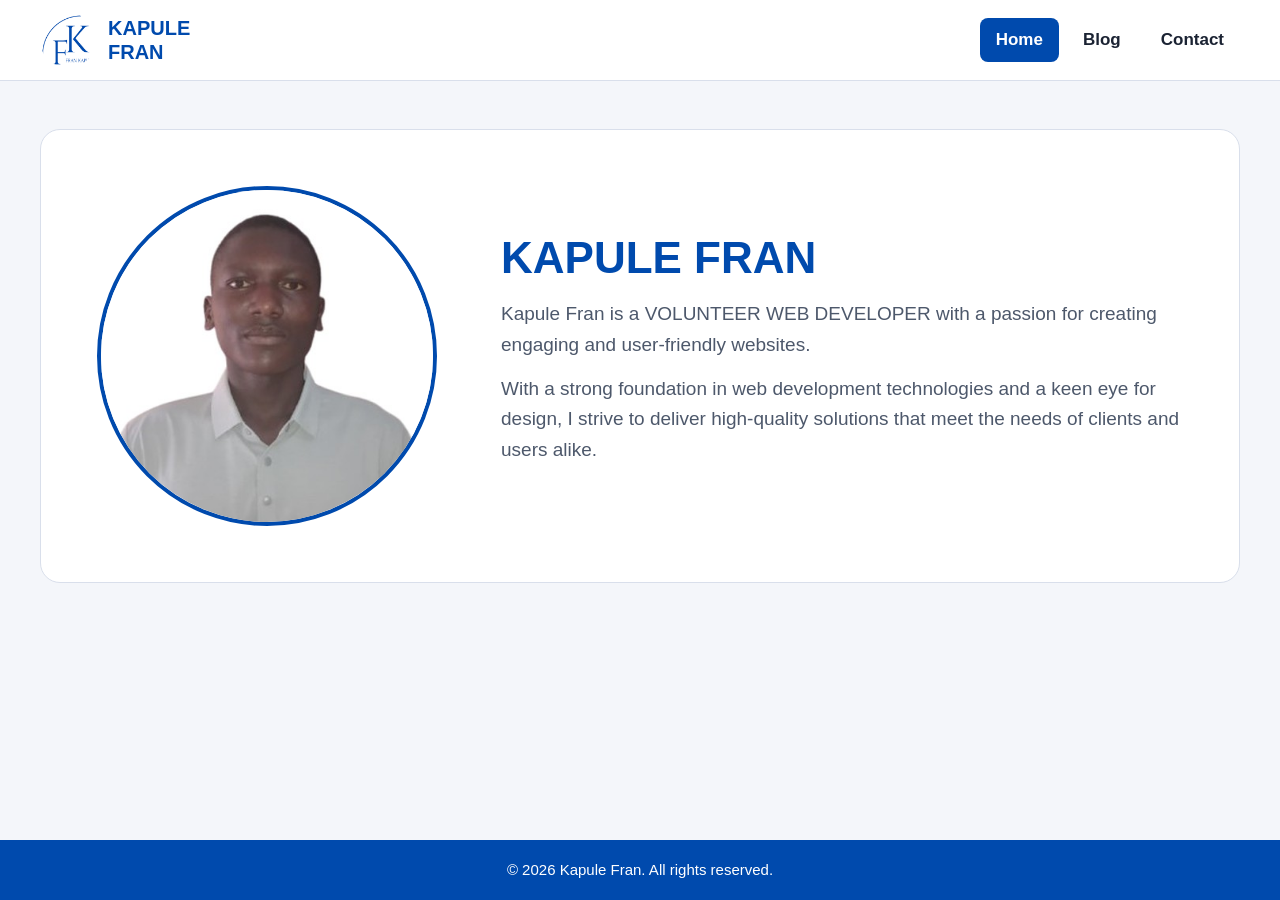
<file: index.html>
<!DOCTYPE html>
<html lang="en">
<head>
    <meta charset="UTF-8">
    <meta name="viewport" content="width=device-width, initial-scale=1.0">
    <title>Kapule Fran</title>
    <link rel="icon" href="logo.png" type="image/png">
    <link rel="stylesheet" href="style.css">
</head>

<body>
    <div class="homepage-container">

        <header>
            <nav class="navbar">
                <div class="logo">
                    <img src="logo.png" alt="Fran Kapule logo" width="56" height="56">
                    <span>KAPULE <br> FRAN</span>
                </div>
                <div class="nav-links">
                    <a href="index.html" aria-current="page">Home</a>
                    <a href="blog.html">Blog</a>
                    <a href="contact.html">Contact</a>
                </div>
            </nav>
        </header>

        <main>
            <section class="description">
                <div class="profile-image">
                    <img src="photo.jpg" alt="Kapule Fran" width="420" height="420">
                </div>

                <div class="brief">
                    <h2>KAPULE FRAN</h2>
                    <p>Kapule Fran is a VOLUNTEER WEB DEVELOPER with a passion for creating engaging and user-friendly websites.</p>
                    <p>With a strong foundation in web development technologies and a keen eye for design, I strive to deliver high-quality solutions that meet the needs of clients and users alike.</p>
                </div>
            </section>
        </main>

        <footer>
            <p>&copy; 2026 Kapule Fran. All rights reserved.</p>
        </footer>
    </div>
</body>
</html>
</file>
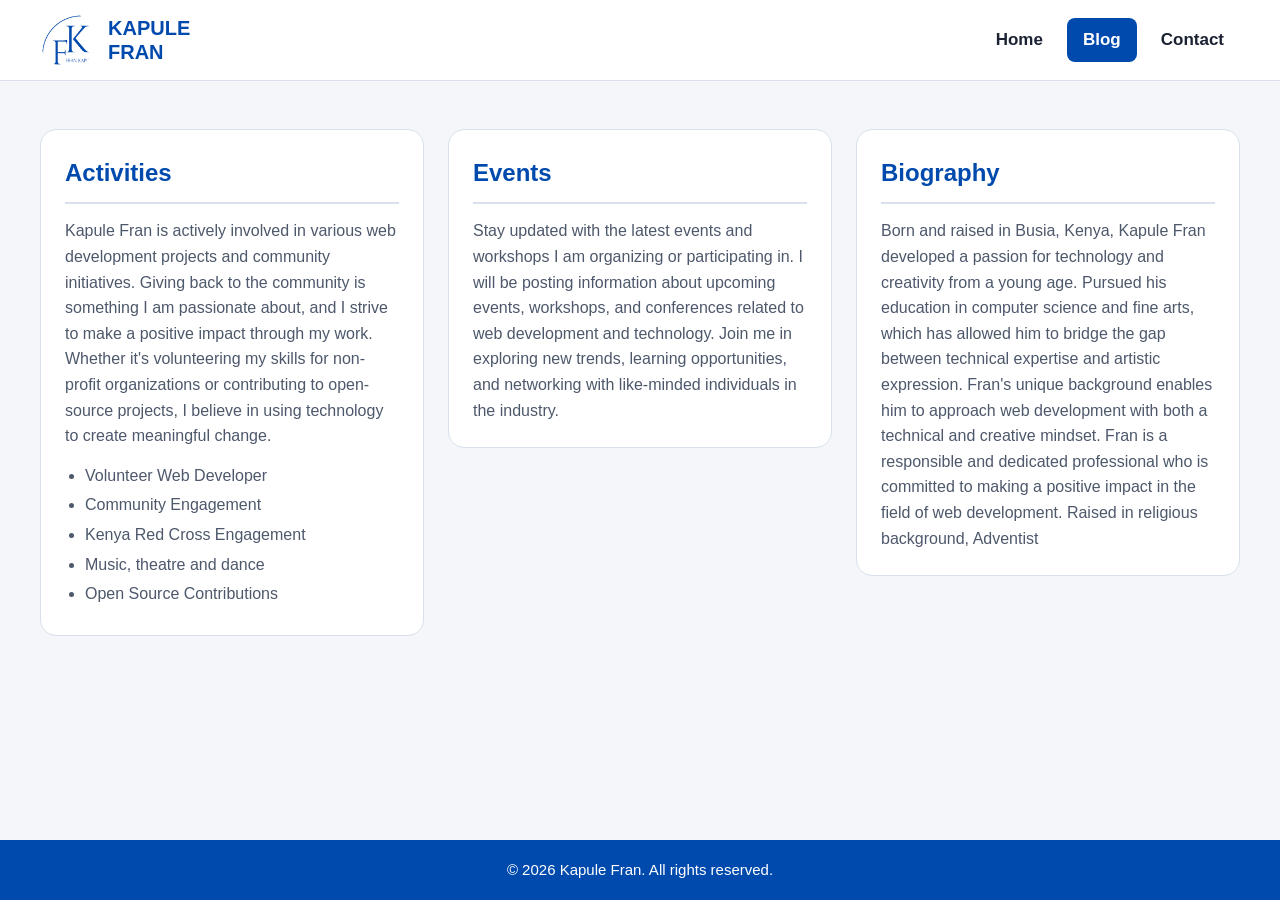
<file: blog.html>
<!DOCTYPE html>
<html lang="en">
<head>
    <meta charset="UTF-8">
    <meta name="viewport" content="width=device-width, initial-scale=1.0">
    <title>Blog - Kapule Fran</title>
    <link rel="icon" href="logo.png" type="image/png">
    <link rel="stylesheet" href="style.css">
</head>

<body>
    <div class="homepage-container">

        <header>
            <nav class="navbar">
                <div class="logo">
                    <img src="logo.png" alt="Fran Kapule logo" width="56" height="56">
                    <span>KAPULE <br> FRAN</span>
                </div>
                <div class="nav-links">
                    <a href="index.html">Home</a>
                    <a href="blog.html" aria-current="page">Blog</a>
                    <a href="contact.html">Contact</a>
                </div>
            </nav>
        </header>

        <main class="blog-content">
        

        <!--ACTIVITIES-->
        <section class="blog-box">
            <h2>Activities</h2>
            <p>Kapule Fran is actively involved in various web development projects and community initiatives. Giving back to the community is something I am passionate about, and I strive to make a positive impact through my work. Whether it's volunteering my skills for non-profit organizations or contributing to open-source projects, I believe in using technology to create meaningful change.</p>
            <ul>
                <li>Volunteer Web Developer</li>
                <li>Community Engagement</li>
                <li>Kenya Red Cross Engagement</li>
                <li>Music, theatre and dance</li>
                <li>Open Source Contributions</li>
            </ul>
        </section>


        <!--EVENTS-->
        <section class="blog-box">
            <h2>Events</h2>
            <p>Stay updated with the latest events and workshops I am organizing or participating in. I will be posting information about upcoming events, workshops, and conferences related to web development and technology. 
Join me in exploring new trends, learning opportunities, and networking with like-minded individuals in the industry.</p>
        </section>

        <!--    BIOGRAPHY-->
        <section class="blog-box">
            <h2>Biography</h2>
            <p> Born and raised in Busia, Kenya, Kapule Fran developed a passion for technology and creativity from a young age.
                  Pursued his education in computer science and fine arts, which has allowed him to bridge the gap
                 between technical expertise and artistic expression. Fran's unique background enables him to approach web development with both a
                  technical and creative mindset. Fran is a responsible and dedicated professional who is committed to making a
                   positive impact in the field of web development. Raised in religious background, Adventist</p>
        </section>
        </main>

        <footer>
            <p>&copy; 2026 Kapule Fran. All rights reserved.</p>
        </footer>
    </div>
</body>
</html>
</file>
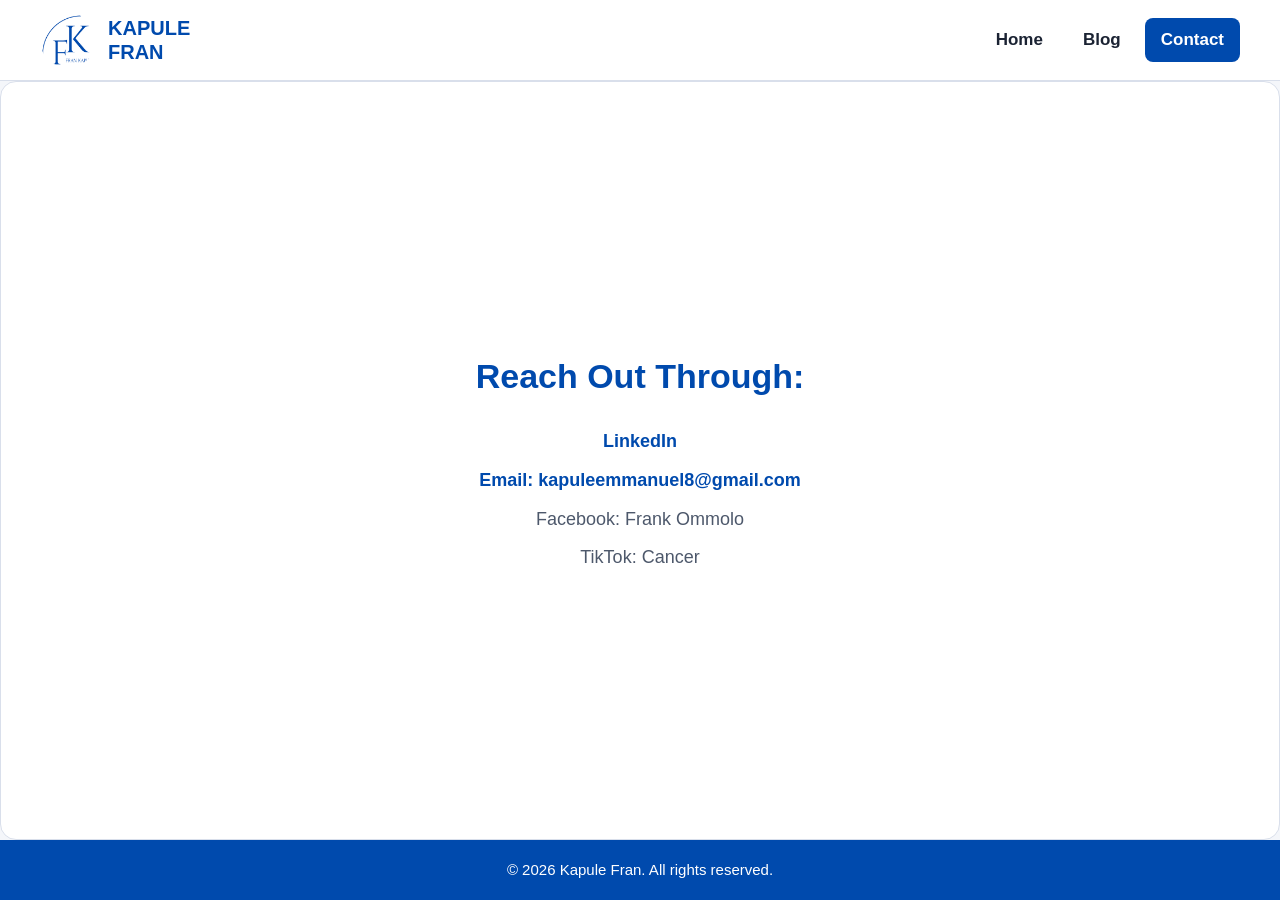
<file: contact.html>
<!DOCTYPE html>
<html lang="en">
<head>
    <meta charset="UTF-8">
    <meta name="viewport" content="width=device-width, initial-scale=1.0">
    <title>Contact - Kapule Fran</title>
    <link rel="icon" href="logo.png" type="image/png">
    <link rel="stylesheet" href="style.css">
</head>

<body>
    <div class="homepage-container">

        <header>
            <nav class="navbar">
                <div class="logo">
                    <img src="logo.png" alt="Fran Kapule logo" width="56" height="56">
                    <span>KAPULE <br> FRAN</span>
                </div>
                <div class="nav-links">
                    <a href="index.html">Home</a>
                    <a href="blog.html">Blog</a>
                    <a href="contact.html" aria-current="page">Contact</a>
                </div>
            </nav>
        </header>

        <main class="contact-content">
            <h2>Reach Out Through:</h2>

            <div class="contact-links">
                <a href="https://www.linkedin.com/in/kapule-fran-36ab26356?utm_source=share_via&utm_content=profile&utm_medium=member_android" target="_blank" rel="noopener">LinkedIn</a>
                <a href="mailto:kapuleemmanuel8@gmail.com">Email: kapuleemmanuel8@gmail.com</a>
                <p>Facebook: Frank Ommolo</p>
                <p>TikTok: Cancer</p>
            </div>
        </main>

        <footer>
            <p>&copy; 2026 Kapule Fran. All rights reserved.</p>
        </footer>
    </div>
</body>
</html>
</file>
<file: style.css>
/* ===== THEME: one accent (logo blue) + neutrals ===== */
:root {
    --accent: #004aad;
    --accent-dark: #003a8a;
    --bg: #f4f6fa;
    --surface: #ffffff;
    --text: #1b2333;
    --muted: #4d586b;
    --border: #d9dfeb;
}

/* ===== RESET ===== */
* {
    margin: 0;
    padding: 0;
    box-sizing: border-box;
}

html {
    -webkit-text-size-adjust: 100%;
}

body {
    font-family: Arial, Helvetica, sans-serif;
    background-color: var(--bg);
    color: var(--text);
    line-height: 1.6;
    min-height: 100vh;
}

img {
    max-width: 100%;
    height: auto;
    display: block;
}

/* ===== PAGE WRAPPER: fills the full screen height ===== */
.homepage-container {
    width: 100%;
    min-height: 100vh;
    display: flex;
    flex-direction: column;
}

/* NAVIGATION BARS */
.navbar,
main,
footer p {
    width: 100%;
    max-width: 1280px;
    margin-inline: auto;
}

/* ===== NAVIGATION ===== */
header {
    background-color: var(--surface);
    border-bottom: 1px solid var(--border);
    position: sticky;
    top: 0;
    z-index: 10;
}

.navbar {
    display: flex;
    justify-content: space-between;
    align-items: center;
    gap: 20px;
    padding: 12px clamp(16px, 4vw, 40px);
}

.logo {
    display: flex;
    align-items: center;
    gap: 12px;
    font-size: 20px;
    font-weight: bold;
    line-height: 1.2;
    color: var(--accent);
}
.logo img {
    width: 56px;
    height: 56px;
    border-radius: 50%;
    object-fit: cover;
}

.nav-links {
    display: flex;
    gap: 8px;
}
.nav-links a {
    color: var(--text);
    text-decoration: none;
    font-size: 17px;
    font-weight: bold;
    padding: 8px 16px;
    border-radius: 8px;
}
.nav-links a:hover,
.nav-links a:focus-visible {
    color: var(--accent);
    background-color: var(--bg);
}
.nav-links a[aria-current="page"] {
    color: #fff;
    background-color: var(--accent);
}

/* ===== MAIN AREA (grows to push footer down) ===== */
main {
    flex: 1;
    padding: clamp(20px, 4vw, 48px) clamp(16px, 4vw, 40px);
}

/* ===== HOME PAGE ===== */
.description {
    display: grid;
    grid-template-columns: minmax(200px, 340px) 1fr;
    align-items: center;
    gap: clamp(24px, 5vw, 64px);
    background-color: var(--surface);
    border: 1px solid var(--border);
    border-radius: 20px;
    padding: clamp(24px, 5vw, 56px);
}

.profile-image {
    width: 100%;
    max-width: 340px;
    aspect-ratio: 1 / 1;
    border-radius: 50%;
    overflow: hidden;
    border: 4px solid var(--accent);
    margin-inline: auto;
}
.profile-image img {
    width: 100%;
    height: 100%;
    object-fit: cover;
}

.brief h2 {
    font-size: clamp(28px, 4vw, 44px);
    line-height: 1.15;
    color: var(--accent);
    margin-bottom: 16px;
}
.brief p {
    font-size: clamp(16px, 1.6vw, 19px);
    color: var(--muted);
    margin-bottom: 14px;
    max-width: 65ch;
}

/* ===== BLOG PAGE ===== */
.blog-content {
    display: grid;
    grid-template-columns: repeat(auto-fit, minmax(min(100%, 300px), 1fr));
    gap: 24px;
    align-items: start;
}
.blog-box {
    background-color: var(--surface);
    border: 1px solid var(--border);
    border-radius: 16px;
    padding: 24px;
    min-height: 200px;
}
.blog-box h2 {
    color: var(--accent);
    margin-bottom: 14px;
    padding-bottom: 10px;
    border-bottom: 2px solid var(--border);
}
.blog-box p {
    color: var(--muted);
}
.blog-box ul {
    margin-top: 14px;
    padding-left: 20px;
    color: var(--muted);
}
.blog-box li {
    margin-bottom: 4px;
}

/* ===== CONTACT PAGE ===== */
.contact-content {
    display: flex;
    flex-direction: column;
    align-items: center;
    justify-content: center;
    gap: 24px;
    background-color: var(--surface);
    border: 1px solid var(--border);
    border-radius: 16px;
    padding: clamp(28px, 6vw, 72px) 24px;
    text-align: center;
}
.contact-content h2 {
    color: var(--accent);
    font-size: clamp(24px, 3vw, 34px);
}

.contact-links {
    display: flex;
    flex-direction: column;
    align-items: center;
    gap: 10px;
    font-size: 18px;
    color: var(--muted);
}
.contact-links a {
    color: var(--accent);
    font-weight: bold;
    text-decoration: none;
    overflow-wrap: anywhere;
}
.contact-links a:hover,
.contact-links a:focus-visible {
    color: var(--accent-dark);
    text-decoration: underline;
}

/* ===== FOOTER ===== */
footer {
    background-color: var(--accent);
    color: #fff;
    text-align: center;
    padding: 18px 16px;
}
footer p {
    font-size: 15px;
}

/* ===== TABLET / MOBILE ===== */
@media (max-width: 768px) {
    .navbar {
        flex-direction: column;
        align-items: flex-start;
        gap: 10px;
    }

    .nav-links {
        width: 100%;
        flex-wrap: wrap;
        gap: 6px;
    }
    .nav-links a {
        font-size: 16px;
        padding: 8px 12px;
    }

    .description {
        grid-template-columns: 1fr;
        text-align: center;
        border-radius: 16px;
    }
    .profile-image {
        max-width: 220px;
    }
    .brief p {
        margin-inline: auto;
    }

    .blog-box {
        padding: 18px;
    }

    .contact-links {
        font-size: 16px;
    }
}

/* ===== SMALL PHONES ===== */
@media (max-width: 400px) {
    .logo {
        font-size: 17px;
    }
    .logo img {
        width: 44px;
        height: 44px;
    }
}
</file>
